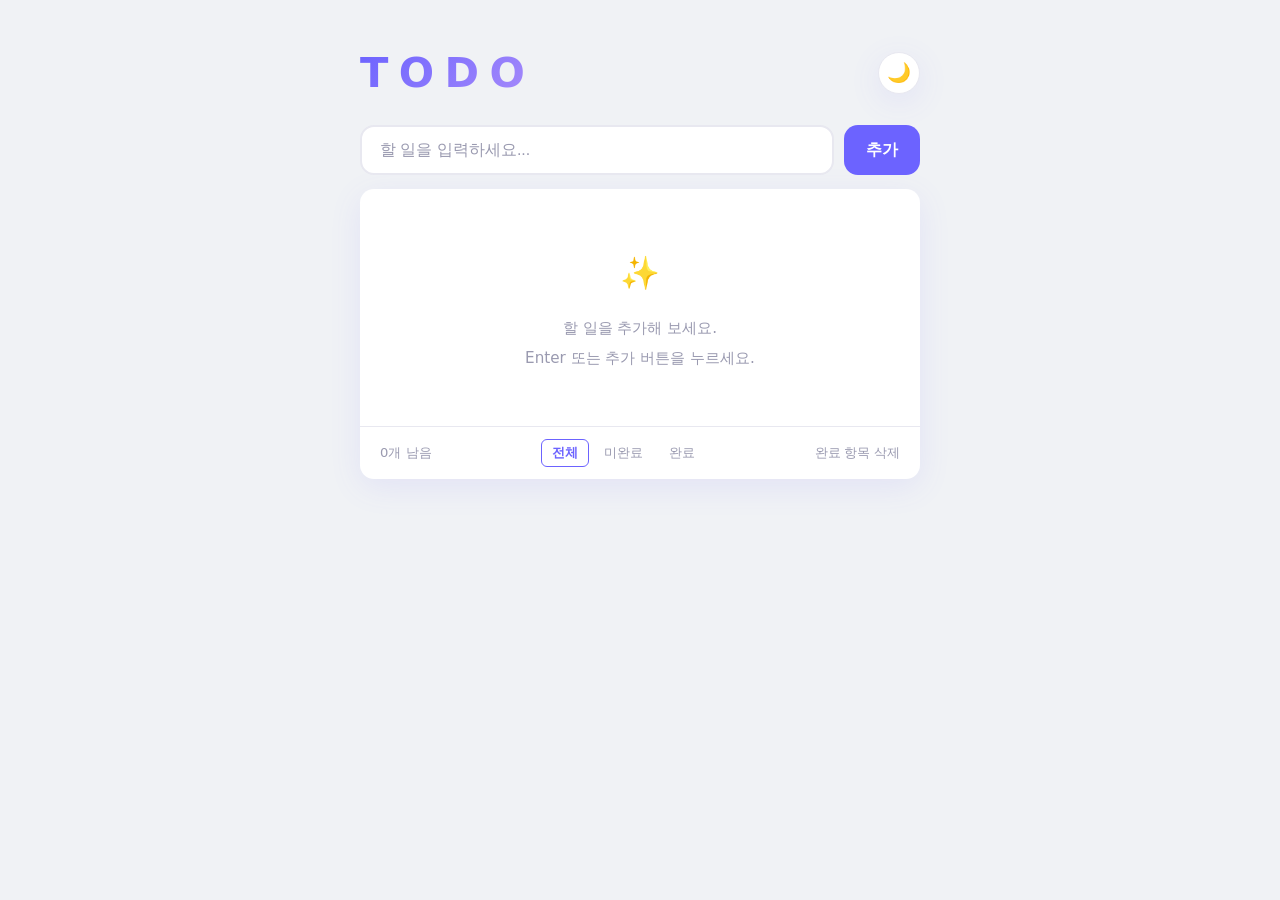
<file: 클로드_코드를_활용한_바이브_코딩_완벽_입문/Todo/index.html>
<!DOCTYPE html>
<html lang="ko" data-theme="light">
<head>
  <meta charset="UTF-8" />
  <meta name="viewport" content="width=device-width, initial-scale=1.0" />
  <title>Todo 앱</title>
  <link rel="stylesheet" href="style.css" />
</head>
<body>
  <div class="app">
    <header>
      <h1>TODO</h1>
      <button class="theme-toggle" id="themeToggle" title="테마 변경">🌙</button>
    </header>

    <div class="input-wrapper">
      <input
        type="text"
        id="todoInput"
        placeholder="할 일을 입력하세요..."
        autocomplete="off"
        maxlength="200"
      />
      <button id="addBtn">추가</button>
    </div>

    <div class="card">
      <ul id="todoList"></ul>

      <div class="footer" id="footer">
        <span id="itemCount">0개 남음</span>
        <div class="filters">
          <button class="filter-btn active" data-filter="all">전체</button>
          <button class="filter-btn" data-filter="active">미완료</button>
          <button class="filter-btn" data-filter="completed">완료</button>
        </div>
        <button id="clearCompleted">완료 항목 삭제</button>
      </div>
    </div>
  </div>

  <script src="app.js"></script>
</body>
</html>
</file>
<file: 클로드_코드를_활용한_바이브_코딩_완벽_입문/Todo/style.css>
/* ── CSS 변수 (라이트 / 다크 테마) ─────────────────────── */
:root {
  --bg:           #f0f2f5;
  --card-bg:      #ffffff;
  --text:         #1a1a2e;
  --text-muted:   #9a9ab0;
  --border:       #e8e8f0;
  --accent:       #6c63ff;
  --accent-hover: #5a52e8;
  --accent-faint: #ede8ff;
  --done-text:    #b0b0c0;
  --danger:       #ff4d6d;
  --shadow:       0 8px 32px rgba(108, 99, 255, 0.10);
  --radius:       14px;
  --transition:   0.2s ease;
}

[data-theme="dark"] {
  --bg:           #0f0f1a;
  --card-bg:      #1a1a2e;
  --text:         #e8e8f8;
  --text-muted:   #666680;
  --border:       #2a2a42;
  --accent:       #7c6fff;
  --accent-hover: #9489ff;
  --accent-faint: #2a2a42;
  --done-text:    #555570;
  --danger:       #ff4d6d;
  --shadow:       0 8px 32px rgba(0, 0, 0, 0.40);
}

/* ── 리셋 & 기본 ────────────────────────────────────────── */
*, *::before, *::after { box-sizing: border-box; margin: 0; padding: 0; }

body {
  font-family: 'Segoe UI', system-ui, -apple-system, 'Apple SD Gothic Neo', sans-serif;
  background: var(--bg);
  color: var(--text);
  min-height: 100vh;
  display: flex;
  justify-content: center;
  padding: 48px 16px 80px;
  transition: background var(--transition), color var(--transition);
}

/* ── 앱 레이아웃 ─────────────────────────────────────────── */
.app {
  width: 100%;
  max-width: 560px;
}

/* ── 헤더 ────────────────────────────────────────────────── */
header {
  display: flex;
  align-items: center;
  justify-content: space-between;
  margin-bottom: 28px;
}

h1 {
  font-size: 2.6rem;
  font-weight: 900;
  letter-spacing: 0.25em;
  background: linear-gradient(135deg, var(--accent), #a78bfa);
  -webkit-background-clip: text;
  -webkit-text-fill-color: transparent;
  background-clip: text;
}

.theme-toggle {
  background: var(--card-bg);
  border: 1px solid var(--border);
  border-radius: 50%;
  width: 42px;
  height: 42px;
  cursor: pointer;
  font-size: 1.2rem;
  display: flex;
  align-items: center;
  justify-content: center;
  transition: transform var(--transition), box-shadow var(--transition);
  box-shadow: var(--shadow);
}

.theme-toggle:hover { transform: scale(1.12); }

/* ── 입력창 ──────────────────────────────────────────────── */
.input-wrapper {
  display: flex;
  gap: 10px;
  margin-bottom: 14px;
}

.input-wrapper input {
  flex: 1;
  padding: 14px 18px;
  border: 2px solid var(--border);
  border-radius: var(--radius);
  font-size: 1rem;
  background: var(--card-bg);
  color: var(--text);
  outline: none;
  transition: border-color var(--transition), box-shadow var(--transition);
}

.input-wrapper input:focus {
  border-color: var(--accent);
  box-shadow: 0 0 0 3px var(--accent-faint);
}

.input-wrapper input::placeholder { color: var(--text-muted); }

.input-wrapper button {
  padding: 14px 22px;
  background: var(--accent);
  color: #fff;
  border: none;
  border-radius: var(--radius);
  font-size: 1rem;
  font-weight: 700;
  cursor: pointer;
  transition: background var(--transition), transform var(--transition);
  white-space: nowrap;
}

.input-wrapper button:hover {
  background: var(--accent-hover);
  transform: translateY(-1px);
}

.input-wrapper button:active { transform: translateY(0); }

/* ── 카드 ────────────────────────────────────────────────── */
.card {
  background: var(--card-bg);
  border-radius: var(--radius);
  box-shadow: var(--shadow);
  overflow: hidden;
  transition: background var(--transition);
}

/* ── 할 일 목록 ──────────────────────────────────────────── */
#todoList {
  list-style: none;
  max-height: 55vh;
  overflow-y: auto;
  scrollbar-width: thin;
  scrollbar-color: var(--border) transparent;
}

#todoList::-webkit-scrollbar { width: 4px; }
#todoList::-webkit-scrollbar-thumb { background: var(--border); border-radius: 4px; }

.empty-msg {
  text-align: center;
  padding: 52px 20px;
  color: var(--text-muted);
  font-size: 0.95rem;
  line-height: 2;
}

.empty-msg span { font-size: 2rem; display: block; margin-bottom: 8px; }

/* ── 할 일 아이템 ─────────────────────────────────────────── */
.todo-item {
  display: flex;
  align-items: center;
  gap: 12px;
  padding: 15px 20px;
  border-bottom: 1px solid var(--border);
  transition: background var(--transition);
  animation: slideIn 0.18s ease both;
}

.todo-item:last-child { border-bottom: none; }

.todo-item:hover { background: var(--accent-faint); }

@keyframes slideIn {
  from { opacity: 0; transform: translateY(-6px); }
  to   { opacity: 1; transform: translateY(0); }
}

@keyframes fadeOut {
  to { opacity: 0; transform: translateX(16px); }
}

.todo-item.removing {
  animation: fadeOut 0.18s ease forwards;
}

/* 체크박스 */
.checkbox {
  width: 22px;
  height: 22px;
  min-width: 22px;
  border: 2px solid var(--border);
  border-radius: 50%;
  cursor: pointer;
  display: flex;
  align-items: center;
  justify-content: center;
  transition: all var(--transition);
  position: relative;
}

.checkbox:hover { border-color: var(--accent); }

.todo-item.completed .checkbox {
  background: var(--accent);
  border-color: var(--accent);
}

.checkbox-icon {
  display: none;
  color: #fff;
  font-size: 0.7rem;
  font-weight: 900;
}

.todo-item.completed .checkbox-icon { display: block; }

/* 텍스트 / 편집 인풋 */
.todo-text {
  flex: 1;
  font-size: 0.95rem;
  line-height: 1.5;
  word-break: break-word;
  cursor: default;
  transition: color var(--transition);
}

.todo-item.completed .todo-text {
  text-decoration: line-through;
  color: var(--done-text);
}

.todo-edit-input {
  flex: 1;
  background: transparent;
  border: none;
  border-bottom: 2px solid var(--accent);
  font-size: 0.95rem;
  color: var(--text);
  outline: none;
  padding: 0 2px 2px;
  display: none;
}

.todo-edit-input.active { display: block; }
.todo-text.hidden { display: none; }

/* 삭제 버튼 */
.delete-btn {
  background: none;
  border: none;
  color: var(--text-muted);
  cursor: pointer;
  font-size: 1rem;
  padding: 4px 6px;
  border-radius: 6px;
  opacity: 0;
  transition: all var(--transition);
  line-height: 1;
}

.todo-item:hover .delete-btn { opacity: 1; }

.delete-btn:hover {
  background: rgba(255, 77, 109, 0.12);
  color: var(--danger);
}

/* ── 푸터 ────────────────────────────────────────────────── */
.footer {
  display: flex;
  align-items: center;
  justify-content: space-between;
  padding: 12px 20px;
  border-top: 1px solid var(--border);
  font-size: 0.82rem;
  color: var(--text-muted);
  flex-wrap: wrap;
  gap: 8px;
}

.filters { display: flex; gap: 4px; }

.filter-btn {
  background: none;
  border: 1px solid transparent;
  padding: 4px 10px;
  border-radius: 6px;
  cursor: pointer;
  font-size: 0.82rem;
  color: var(--text-muted);
  transition: all var(--transition);
}

.filter-btn:hover { border-color: var(--accent); color: var(--accent); }

.filter-btn.active {
  border-color: var(--accent);
  color: var(--accent);
  font-weight: 700;
}

#clearCompleted {
  background: none;
  border: none;
  font-size: 0.82rem;
  color: var(--text-muted);
  cursor: pointer;
  transition: color var(--transition);
}

#clearCompleted:hover { color: var(--danger); }

/* ── 반응형 ──────────────────────────────────────────────── */
@media (max-width: 480px) {
  h1 { font-size: 2rem; }
  .footer { justify-content: center; }
  .input-wrapper button { padding: 14px 16px; }
}
</file>
